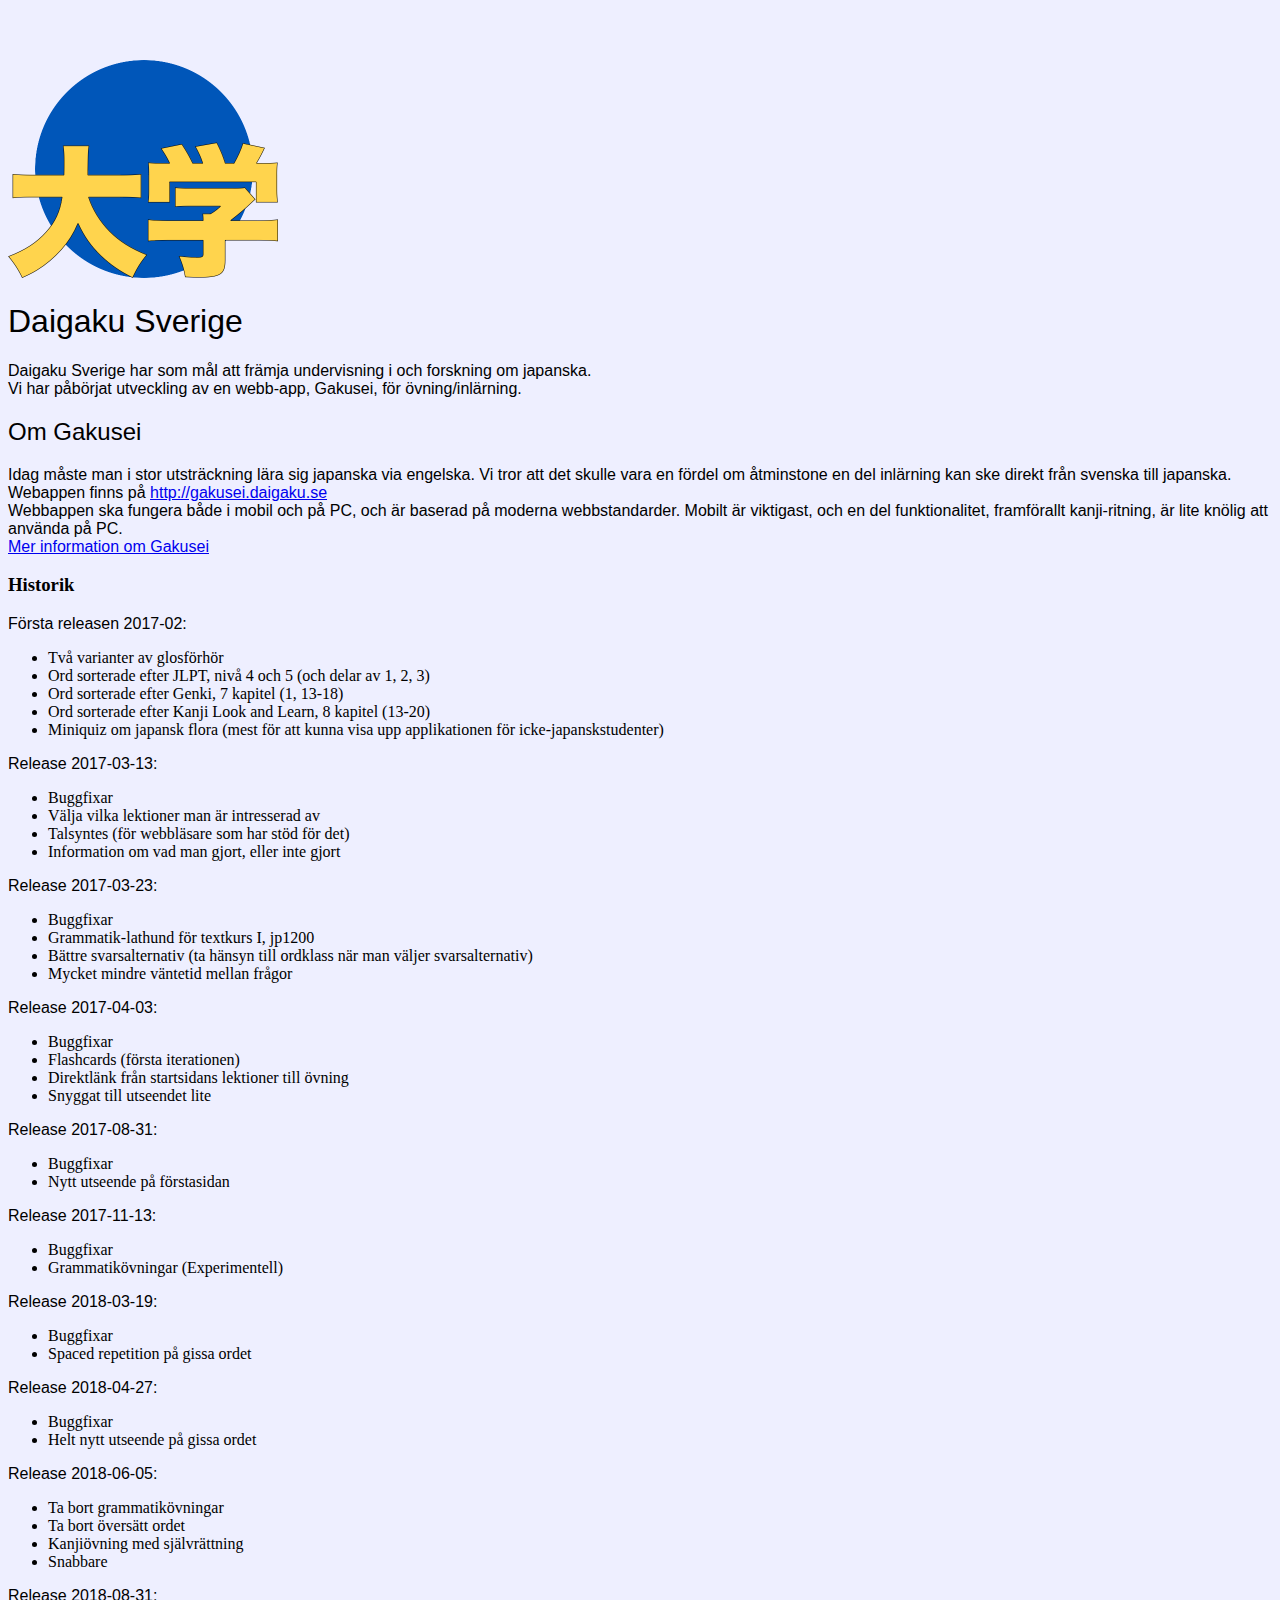
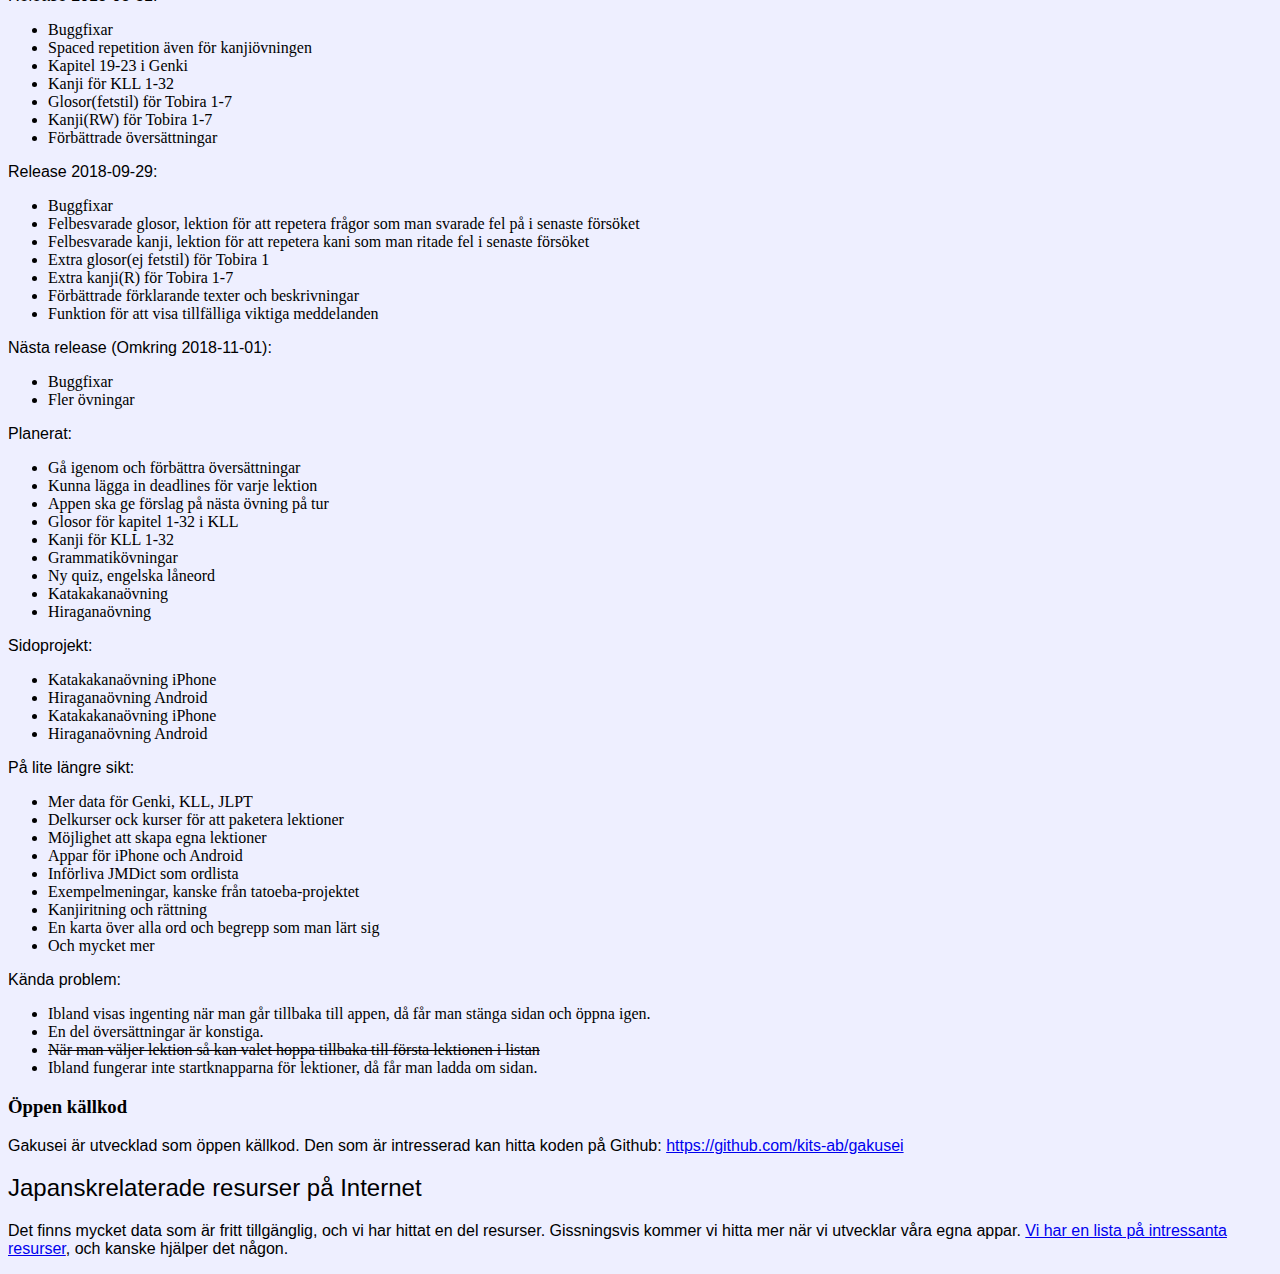
<file: index.html>
<!DOCTYPE html>
<html lang="en">
<head>
    <meta charset="UTF-8">
    <title>Daigaku Sverige</title>
    <link rel="stylesheet" type="text/css" href="main.css">
    <link rel="icon" type="image/png" href="daigaku_sverige.png"/>
</head>
<body>
<img src="daigaku_sverige.png" width="270" height="270">
<h1>Daigaku Sverige</h1>
<p>
    Daigaku Sverige har som mål att främja undervisning i och forskning om japanska.<br>
    Vi har påbörjat utveckling av en webb-app, Gakusei, för övning/inlärning.<br>
</p>
<h2>Om Gakusei</h2>
<p>
    Idag måste man i stor utsträckning lära sig japanska via engelska. Vi tror att det skulle vara en fördel
    om åtminstone en del inlärning kan ske direkt från svenska till japanska. Webappen finns på
    <a href="http://gakusei.daigaku.se">http://gakusei.daigaku.se</a> <br>
    Webbappen ska fungera både i mobil och på PC, och är baserad på moderna webbstandarder. Mobilt är viktigast,
    och en del funktionalitet, framförallt kanji-ritning, är lite knölig att använda på PC.<br>

    <a href="gakusei2.html">Mer information om Gakusei</a></p>
<h3>Historik</h3>
<p>Första releasen 2017-02:</p>
<ul>
    <li>Två varianter av glosförhör</li>
    <li>Ord sorterade efter JLPT, nivå 4 och 5 (och delar av 1, 2, 3)</li>
    <li>Ord sorterade efter Genki, 7 kapitel (1, 13-18)</li>
    <li>Ord sorterade efter Kanji Look and Learn, 8 kapitel (13-20)</li>
    <li>Miniquiz om japansk flora (mest för att kunna visa upp applikationen för icke-japanskstudenter)</li>
</ul>
<p>Release 2017-03-13:</p>
<ul>
    <li>Buggfixar</li>
    <li>Välja vilka lektioner man är intresserad av</li>
    <li>Talsyntes (för webbläsare som har stöd för det)</li>
    <li>Information om vad man gjort, eller inte gjort</li>
</ul>

<p>Release 2017-03-23:</p>
<ul>
    <li>Buggfixar</li>
    <li>Grammatik-lathund för textkurs I, jp1200</li>
    <li>Bättre svarsalternativ (ta hänsyn till ordklass när man väljer svarsalternativ)</li>
    <li>Mycket mindre väntetid mellan frågor</li>
</ul>

<p>Release 2017-04-03:<p>
<ul>
    <li>Buggfixar</li>
    <li>Flashcards (första iterationen)</li>
    <li>Direktlänk från startsidans lektioner till övning</li>
    <li>Snyggat till utseendet lite</li>
</ul>

<p>Release 2017-08-31:<p>
<ul>
    <li>Buggfixar</li>
    <li>Nytt utseende på förstasidan</li>
</ul>

<p>Release 2017-11-13:<p>
<ul>
    <li>Buggfixar</li>
    <li>Grammatikövningar (Experimentell)</li>
</ul>

<p>Release 2018-03-19:<p>
<ul>
    <li>Buggfixar</li>
    <li>Spaced repetition på gissa ordet</li>
</ul>

<p>Release 2018-04-27:<p>
<ul>
    <li>Buggfixar</li>
    <li>Helt nytt utseende på gissa ordet</li>
</ul>

<p>Release 2018-06-05:</p>
<ul>
    <li>Ta bort grammatikövningar</li>
    <li>Ta bort översätt ordet</li>
    <li>Kanjiövning med självrättning</li>
    <li>Snabbare</li>
</ul>

<p>Release 2018-08-31:</p>
<ul>
    <li>Buggfixar</li>
    <li>Spaced repetition även för kanjiövningen</li>
    <li>Kapitel 19-23 i Genki</li>
    <li>Kanji för KLL 1-32</li>
    <li>Glosor(fetstil) för Tobira 1-7</li>
    <li>Kanji(RW) för Tobira 1-7</li>
    <li>Förbättrade översättningar</li>
</ul>

<p>Release 2018-09-29:</p>
<ul>
    <li>Buggfixar</li>
    <li>Felbesvarade glosor, lektion för att repetera frågor som man svarade fel på i senaste försöket</li>
    <li>Felbesvarade kanji, lektion för att repetera kani som man ritade fel i senaste försöket</li>
    <li>Extra glosor(ej fetstil) för Tobira 1</li>
    <li>Extra kanji(R) för Tobira 1-7</li>
    <li>Förbättrade förklarande texter och beskrivningar</li>
    <li>Funktion för att visa tillfälliga viktiga meddelanden</li>
</ul>

<p>Nästa release (Omkring 2018-11-01):</p>
<ul>
    <li>Buggfixar</li>
    <li>Fler övningar</li>
</ul>

<p>Planerat:</p>
<ul>
    <li>Gå igenom och förbättra översättningar</li>
    <li>Kunna lägga in deadlines för varje lektion</li>
    <li>Appen ska ge förslag på nästa övning på tur</li>
    <li>Glosor för kapitel 1-32 i KLL</li>
    <li>Kanji för KLL 1-32</li>
    <li>Grammatikövningar</li>
    <li>Ny quiz, engelska låneord</li>
    <li>Katakakanaövning</li>
    <li>Hiraganaövning</li>
</ul>

<p>Sidoprojekt:</p>
<ul>
    <li>Katakakanaövning iPhone</li>
    <li>Hiraganaövning Android</li>
    <li>Katakakanaövning iPhone</li>
    <li>Hiraganaövning Android</li>
</ul>

<p>På lite längre sikt:</p>
<ul>
    <li>Mer data för Genki, KLL, JLPT</li>
    <li>Delkurser ock kurser för att paketera lektioner</li>
    <li>Möjlighet att skapa egna lektioner</li>
    <li>Appar för iPhone och Android</li>
    <li>Införliva JMDict som ordlista</li>
    <li>Exempelmeningar, kanske från tatoeba-projektet</li>
    <li>Kanjiritning och rättning</li>
    <li>En karta över alla ord och begrepp som man lärt sig</li>
    <li>Och mycket mer</li>
</ul>

<p>Kända problem:</p>
<ul>
    <li>Ibland visas ingenting när man går tillbaka till appen, då får man stänga sidan och öppna igen.</li>
    <li>En del översättningar är konstiga.</li>
    <li><del>När man väljer lektion så kan valet hoppa tillbaka till första lektionen i listan</del></li>
    <li>Ibland fungerar inte startknapparna för lektioner, då får man ladda om sidan.</li>
    <!--li>Översätt ordet är korkat, man måste skriva exakt det som förväntas, och inga synonymer accepteras.</li-->
</ul>

<h3>Öppen källkod</h3>
<p>
    Gakusei är utvecklad som öppen källkod. Den som är intresserad kan hitta koden på Github:
    <a href="https://github.com/kits-ab/gakusei">https://github.com/kits-ab/gakusei</a>
</p>

<h2>Japanskrelaterade resurser på Internet</h2>
<p>
    Det finns mycket data som är fritt tillgänglig, och vi har hittat en del resurser.
    Gissningsvis kommer vi hitta mer när vi utvecklar våra egna appar.
    <a href="links.html">Vi har en lista på intressanta resurser</a>, och kanske hjälper det någon.
</p>
</body>
</html>
</file>
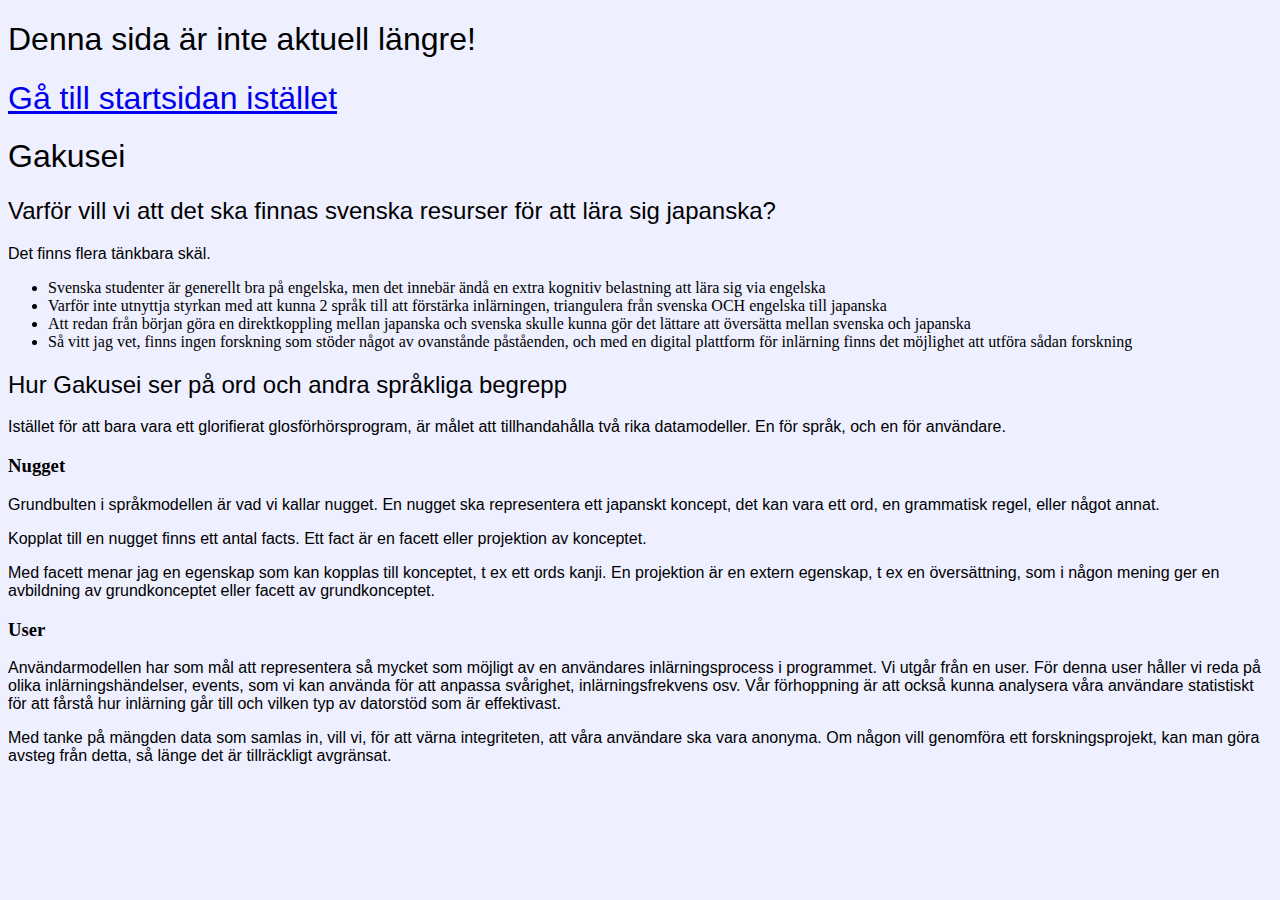
<file: gakusei.html>
<!DOCTYPE html>
<html lang="en">
<head>
    <meta charset="UTF-8">
    <title>Daigaku Sverige</title>
    <link rel="stylesheet" type="text/css" href="main.css">
    <link rel="icon" type="image/png" href="daigaku_sverige.png" />
</head>
<body>
<h1>Denna sida är inte aktuell längre!</h1>
<h1><a href="index.html">Gå till startsidan istället</a> </h1>
<h1>Gakusei</h1>
<h2>Varför vill vi att det ska finnas svenska resurser för att lära sig japanska?</h2>
<p>Det finns flera tänkbara skäl.</p>
<ul>
    <li>Svenska studenter är generellt bra på engelska, men det innebär ändå en extra kognitiv belastning att lära sig via engelska</li>
    <li>Varför inte utnyttja styrkan med att kunna 2 språk till att förstärka inlärningen, triangulera från svenska OCH engelska till japanska</li>
    <li>Att redan från början göra en direktkoppling mellan japanska och svenska skulle kunna gör det lättare att översätta mellan svenska och japanska</li>
    <li>Så vitt jag vet, finns ingen forskning som stöder något av ovanstånde påståenden, och med en digital plattform för inlärning finns det möjlighet att utföra sådan forskning</li>
</ul>
<h2>Hur Gakusei ser på ord och andra språkliga begrepp</h2>
<p>Istället för att bara vara ett glorifierat glosförhörsprogram, är målet att tillhandahålla två rika datamodeller. En för språk, och en för användare.</p>
<h3>Nugget</h3>
<p>Grundbulten i språkmodellen är vad vi kallar nugget. En nugget ska representera ett japanskt koncept, det kan vara ett ord, en grammatisk regel, eller något annat.</p>
<p>Kopplat till en nugget finns ett antal facts. Ett fact är en facett eller projektion av konceptet.</p>
<p>Med facett menar jag en egenskap som kan kopplas till konceptet, t ex ett ords kanji. En projektion är en extern egenskap, t ex en översättning, som
i någon mening ger en avbildning av grundkonceptet eller facett av grundkonceptet.</p>
<h3>User</h3>
<p>Användarmodellen har som mål att representera så mycket som möjligt av en användares inlärningsprocess i programmet.
Vi utgår från en user. För denna user håller vi reda på olika inlärningshändelser, events, som vi kan använda för att
anpassa svårighet, inlärningsfrekvens osv. Vår förhoppning är att också kunna analysera våra användare statistiskt för att
fårstå hur inlärning går till och vilken typ av datorstöd som är effektivast.</p>
<p>Med tanke på mängden data som samlas in, vill vi, för att värna integriteten, att våra användare ska vara anonyma.
    Om någon vill genomföra ett forskningsprojekt, kan man göra avsteg från detta, så länge det är tillräckligt avgränsat.</p>
</body>
</html>
</file>
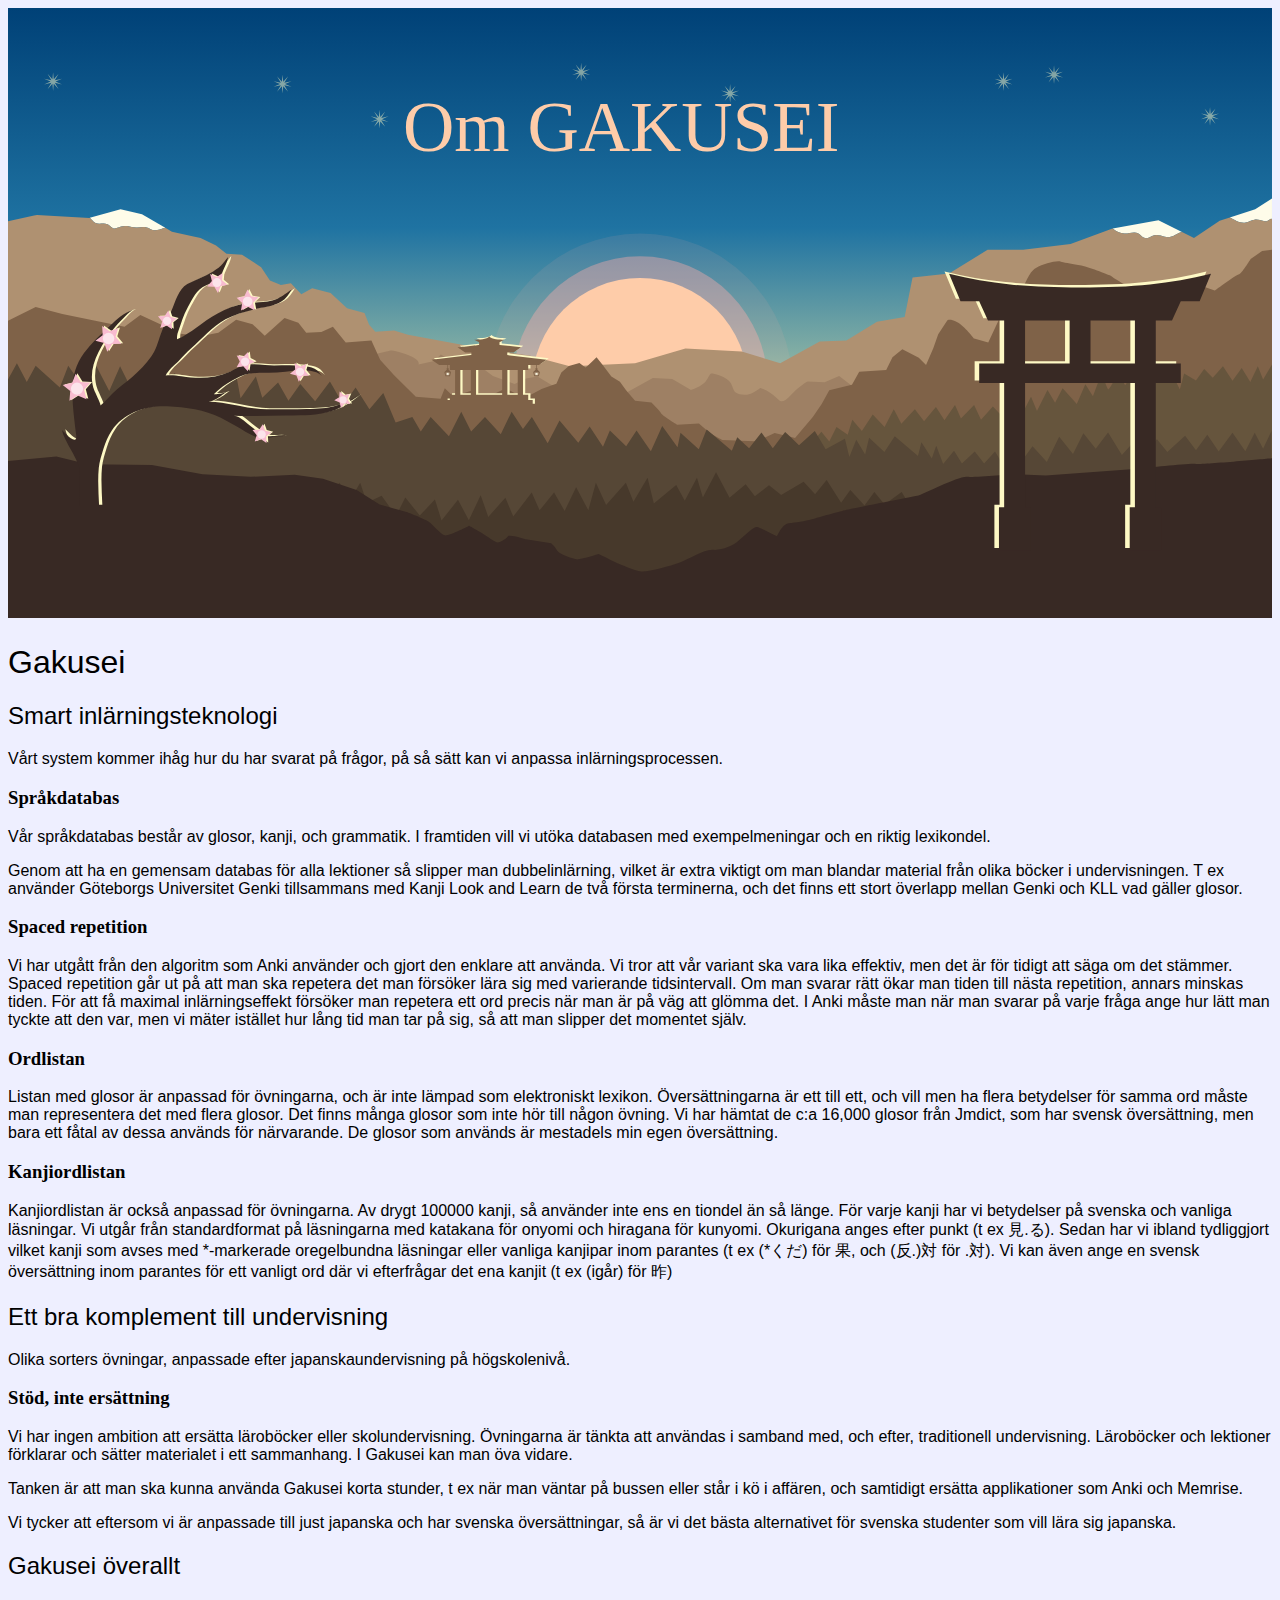
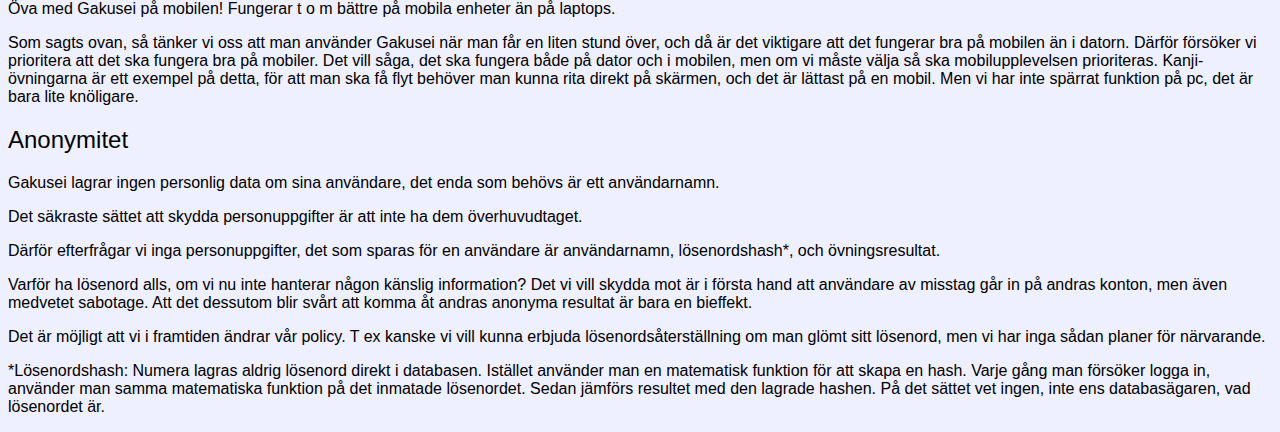
<file: gakusei2.html>
<!DOCTYPE html>
<html lang="en">
<head>
    <meta charset="UTF-8">
    <title>Daigaku Sverige - Gakusei</title>
    <link rel="stylesheet" type="text/css" href="main.css">
    <link rel="icon" type="image/png" href="daigaku_sverige.png"/>
</head>
<body>
<img width="100%" src="gakusei_background.svg">
<h1>Gakusei</h1>
<h2>Smart inlärningsteknologi</h2>
<p>Vårt system kommer ihåg hur du har svarat på frågor, på så sätt kan vi anpassa inlärningsprocessen.</p>
<h3>Språkdatabas</h3>
<p>Vår språkdatabas består av glosor, kanji, och grammatik. I framtiden vill vi utöka databasen med exempelmeningar
 och en  riktig lexikondel.</p>
<p>Genom att ha en gemensam databas för alla lektioner så slipper man dubbelinlärning, vilket är extra viktigt om man blandar
material från olika böcker i undervisningen. T ex använder Göteborgs Universitet Genki tillsammans med Kanji Look and Learn
    de två första terminerna, och det finns ett stort överlapp mellan Genki och KLL vad gäller glosor.</p>
<h3>Spaced repetition</h3>
<p>Vi har utgått från den algoritm som Anki använder och gjort den enklare att använda. Vi tror att vår variant ska vara
 lika effektiv, men det är för tidigt att säga om det stämmer. Spaced repetition går ut på att man ska repetera det man
försöker lära sig med varierande tidsintervall. Om man svarar rätt ökar man tiden till nästa repetition, annars minskas tiden. För
att få maximal inlärningseffekt försöker man repetera ett ord precis när man är på väg att glömma det. I Anki måste man när
man svarar på varje fråga ange hur lätt man tyckte att den var, men vi mäter istället hur lång tid man tar på sig, så att man
slipper det momentet själv.</p>
<h3>Ordlistan</h3>
<p>Listan med glosor är anpassad för övningarna, och är inte lämpad som elektroniskt lexikon. Översättningarna är
ett till ett, och vill men ha flera betydelser för samma ord måste man representera det med flera glosor. Det finns
många glosor som inte hör till någon övning. Vi har hämtat de c:a 16,000 glosor från Jmdict, som har svensk översättning,
men bara ett fåtal av dessa används för närvarande. De glosor som används är mestadels min egen översättning.</p>
<h3>Kanjiordlistan</h3>
<p>Kanjiordlistan är också anpassad för övningarna. Av drygt 100000 kanji, så använder inte ens en tiondel än så länge.
För varje kanji har vi betydelser på svenska och vanliga läsningar. Vi utgår från standardformat på läsningarna med
katakana för onyomi och hiragana för kunyomi. Okurigana anges efter punkt (t ex 見.る). Sedan har vi ibland tydliggjort
vilket kanji som avses med *-markerade oregelbundna läsningar eller vanliga kanjipar inom parantes (t ex (*くだ) för 果,
    och (反.)対 för .対). Vi kan även ange en svensk översättning inom parantes för ett vanligt ord där vi efterfrågar det
ena kanjit (t ex (igår) för 昨)</p>
<h2>Ett bra komplement till undervisning</h2>
<p>Olika sorters övningar, anpassade efter japanskaundervisning på högskolenivå.</p>
<h3>Stöd, inte ersättning</h3>
<p>Vi har ingen ambition att ersätta läroböcker eller skolundervisning. Övningarna är tänkta att användas i samband med,
och efter, traditionell undervisning. Läroböcker och lektioner förklarar och sätter materialet i ett sammanhang. I Gakusei
    kan man öva vidare.</p>
<p> Tanken är att man ska kunna använda Gakusei korta stunder, t ex när man väntar på bussen eller står i
kö i affären, och samtidigt ersätta applikationer som Anki och Memrise.</p>
<p>Vi tycker att eftersom vi är anpassade till just japanska och har svenska översättningar, så är vi det bästa alternativet
för svenska studenter som vill lära sig japanska.</p>
<h2>Gakusei överallt</h2>
<p>Öva med Gakusei på mobilen! Fungerar t o m bättre på mobila enheter än på laptops.</p>
<p>Som sagts ovan, så tänker vi oss att man använder Gakusei när man får en liten stund över, och då är det viktigare
att det fungerar bra på mobilen än i datorn. Därför försöker vi prioritera att det ska fungera bra på mobiler. Det vill
såga, det ska fungera både på dator och i mobilen, men om vi måste välja så ska mobilupplevelsen prioriteras. Kanji-övningarna
är ett exempel på detta, för att man ska få flyt behöver man kunna rita direkt på skärmen, och det är lättast på
en mobil. Men vi har inte spärrat funktion på pc, det är bara lite knöligare.</p>
<h2>Anonymitet</h2>
<p>Gakusei lagrar ingen personlig data om sina användare, det enda som behövs är ett användarnamn.</p>
<p>Det säkraste sättet att skydda personuppgifter är att inte ha dem överhuvudtaget.</p>
<p>Därför efterfrågar vi inga personuppgifter, det som sparas för en användare är användarnamn, lösenordshash*, och övningsresultat.</p>
<p>Varför ha lösenord alls, om vi nu inte hanterar någon känslig information? Det vi vill skydda mot är i första hand
att användare av misstag går in på andras konton, men även medvetet sabotage. Att det dessutom blir svårt att komma åt
andras anonyma resultat är bara en bieffekt.</p>
<p>Det är möjligt att vi i framtiden ändrar vår policy. T ex kanske vi vill kunna erbjuda lösenordsåterställning om man glömt sitt
lösenord, men vi har inga sådan planer för närvarande.</p>
<p>*Lösenordshash: Numera lagras aldrig lösenord direkt i databasen. Istället använder man en matematisk funktion för att skapa
en hash. Varje gång man försöker logga in, använder man samma matematiska funktion på det inmatade lösenordet.
    Sedan jämförs resultet med den lagrade hashen. På det sättet vet ingen, inte ens databasägaren, vad lösenordet är.</p>
</body>
</html>
</file>
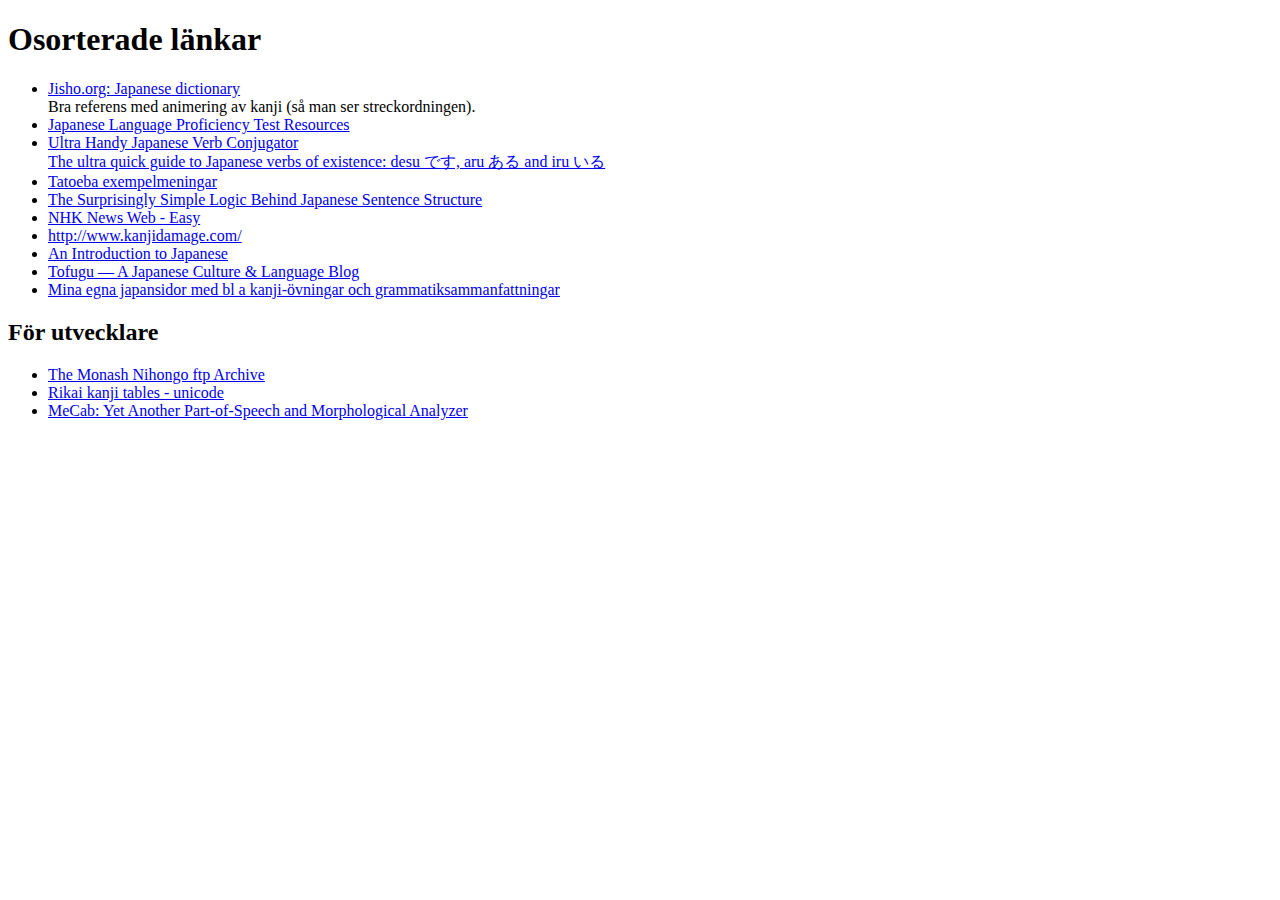
<file: links.html>
<!DOCTYPE html>
<html lang="en">
<head>
    <meta charset="UTF-8">
    <title>Länkar</title>
    <link rel="icon" type="image/png" href="daigaku_sverige.png" />
</head>
<body>
<h1>Osorterade länkar</h1>
<ul>
    <li><a href="http://jisho.org/">Jisho.org: Japanese dictionary</a><br>
    Bra referens med animering av kanji (så man ser streckordningen).</li>
    <li><a href="http://www.tanos.co.uk/jlpt/">Japanese Language Proficiency Test Resources</a></li>
    <li><a href="http://japaneseverbconjugator.com/">Ultra Handy Japanese Verb Conjugator</a><br>
    <a href="http://japaneseverbconjugator.com/BeingVerbs.asp">The ultra quick guide to Japanese verbs of existence: desu です, aru ある and iru いる</a></li>
    <li><a href="http://tatoeba.org/eng">Tatoeba exempelmeningar</a> </li>
    <li><a href="https://8020japanese.com/japanese-sentence-structure/">The Surprisingly Simple Logic Behind Japanese Sentence Structure</a></li>
    <li><a href="http://www3.nhk.or.jp/news/easy/index.html">NHK News Web - Easy</a> </li>
    <li><a href="http://www.kanjidamage.com/">http://www.kanjidamage.com/</a></li>
    <li><a href="https://pomax.github.io/nrGrammar/">An Introduction to Japanese</a></li>
    <li><a href="https://www.tofugu.com/">Tofugu — A Japanese Culture & Language Blog</a></li>
    <li><a href="https://psandboge.github.io/japan/">Mina egna japansidor med bl a kanji-övningar och grammatiksammanfattningar</a></li>
</ul>
<h2>För utvecklare</h2>
<ul>
    <li><a href="http://ftp.monash.edu.au/pub/nihongo/00INDEX.html">The Monash Nihongo ftp Archive</a> </li>
    <li><a href="http://www.rikai.com/library/kanjitables/kanji_codes.unicode.shtml">Rikai kanji tables - unicode</a> </li>
    <li><a href="https://github.com/taku910/mecab">MeCab: Yet Another Part-of-Speech and Morphological Analyzer</a> </li>
</ul>
</body>
</html>
</file>
<file: main.css>
body {
    background: #eeefff; // url("gota.jpg") no-repeat;
    background-size: 1270px, 275px;
}
h1, h2, p, td {
    font-family: "Helvetica Neue", sans-serif;
    font-weight: normal;
}

td {
    font-size: x-large;
}

.smaller {
    font-size: medium;
}
</file>
